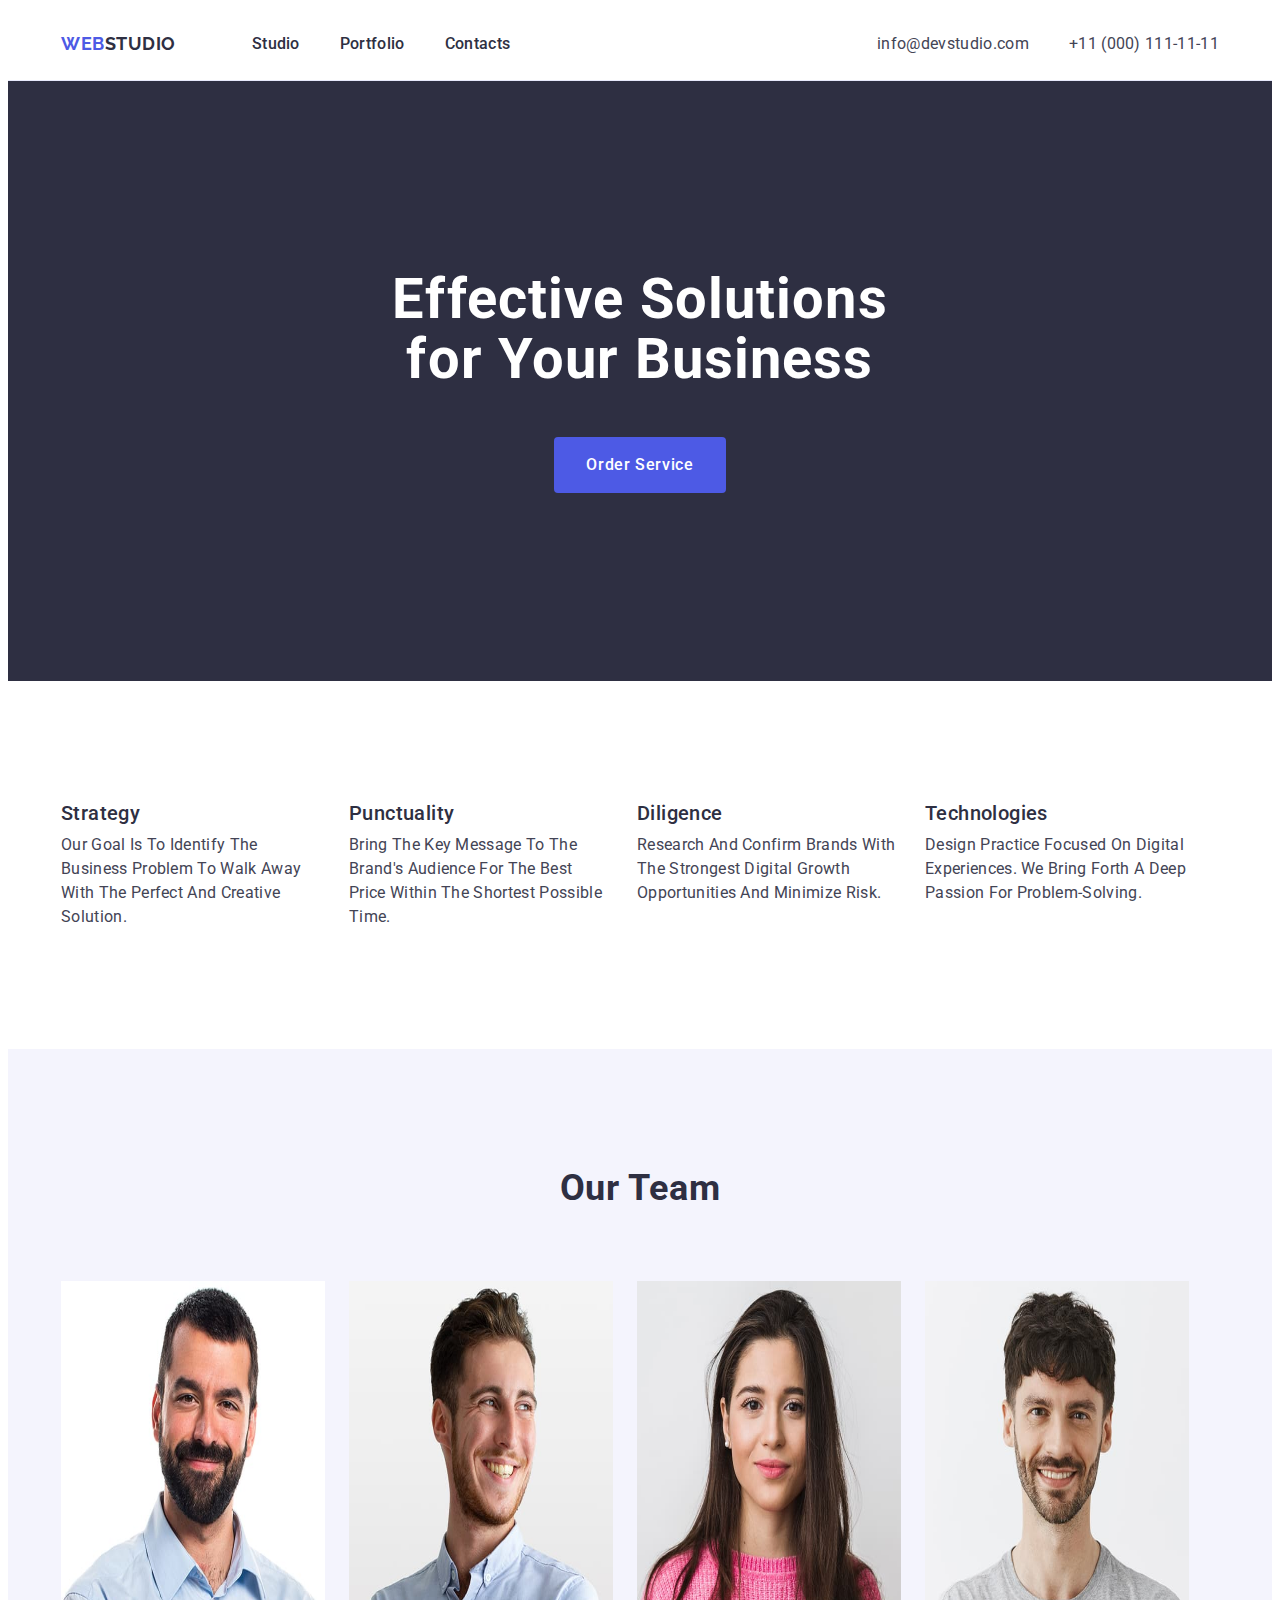
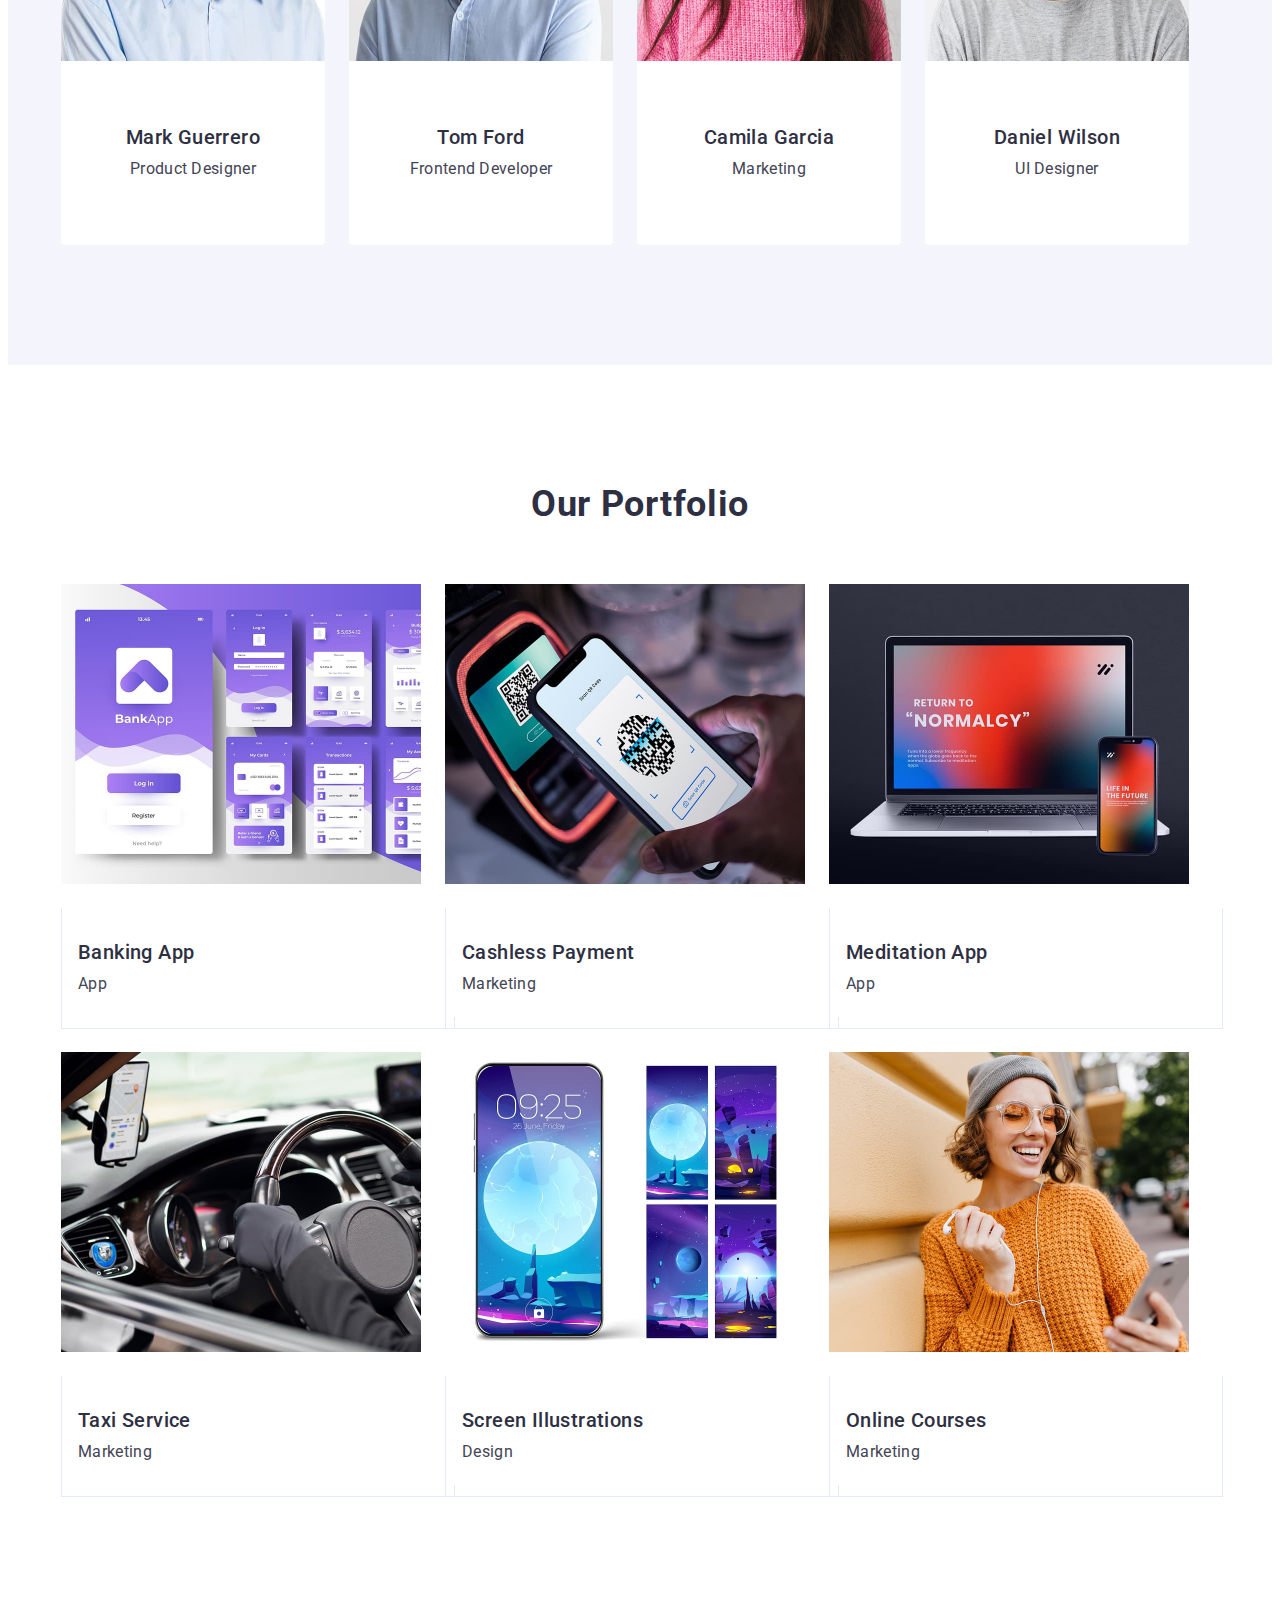
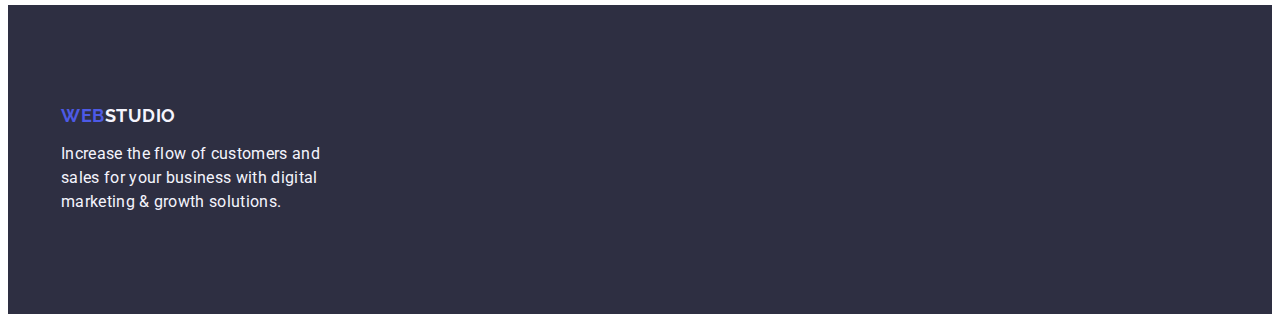
<file: index.html>
<!DOCTYPE html>
<html lang="en">

<head>
  <meta charset="UTF-8">
  <meta http-equiv="X-UA-Compatible" content="IE=edge">
  <meta name="viewport" content="width=device-width, initial-scale=1.0">
  <title>Web Studio</title> 
 
  <link rel="stylesheet" href="https://cdnjs.cloudflare.com/ajax/libs/modern-normalize/2.0.0/modern-normalize.min.css" integrity="sha512-4xo8blKMVCiXpTaLzQSLSw3KFOVPWhm/TRtuPVc4WG6kUgjH6J03IBuG7JZPkcWMxJ5huwaBpOpnwYElP/m6wg==" 
  crossorigin="anonymous" 
  referrerpolicy="no-referrer" />

<link rel="preconnect" href="https://fonts.googleapis.com">
<link rel="preconnect" href="https://fonts.gstatic.com" crossorigin>
<link href="https://fonts.googleapis.com/css2?family=Raleway:wght@700&family=Roboto:wght@400;500;700&display=swap" 
rel="stylesheet">

 
<link rel="stylesheet" href="./css/styles.css">
</head>

<body>
  <header class="page-header">
     <div class="container header-container">
    <nav class="header-nav"> 
          <a class="logo header-logo" href="./index.html">Web<span class="logo-part">Studio</span></a>
        <ul class="nav-list">
            <li class="nav-item"><a class="nav-link" href="./index.html">Studio</a></li>
            <li class="nav-item"><a class="nav-link" href="">Portfolio</a></li>
            <li class="nav-item"><a class="nav-link" href="">Contacts</a></li>
        </ul>
    </nav>
    <address class="contacts">
        <ul class="contacts-list">
            <li class="contacts-item"><a class="contacts-link" href="mailto:info@devstudio.com">info@devstudio.com</a></li>
            <li class="contacts-item"><a class="contacts-link" href="tel:+110001111111">+11 (000) 111-11-11</a></li>
        </ul>
    </address>
     </div>
  </header>
<main> 
    <section class="hero-section">
     <div class="container hero-container">
        <h1 class="heading-hero-section">Effective Solutions for Your Business</h1>
        <button type="button" class="button">Order Service</button>
     </div> 
    </section>

    <section class="features">
     <div class="container">
        <h2 class="heading-two visually-hidden">Features</h2>
        <ul class="features-list">
            <li class="features-item">
                <h3 class="heading-three features-title">Strategy</h3>
                <p class="features-text"> 
                    Our goal is to identify the business 
                    problem to walk away with the perfect and creative solution. 
                </p>
            </li>
            <li class="features-item">
                <h3 class="heading-three features-title">Punctuality</h3>
                <p class="features-text">
                    Bring the key message to the brand's audience for 
                    the best price within the shortest possible time.
                </p>
            </li>
            <li class="features-item"> 
                <h3 class="heading-three features-title">Diligence</h3>
                <p class="features-text">
                    Research and confirm brands with the strongest 
                    digital growth opportunities and minimize risk.
                </p>
            </li>
            <li class="features-item"> 
                <h3 class="heading-three features-title">Technologies</h3>
                <p class="features-text">
                    Design practice focused on digital experiences. 
                    We bring forth a deep passion for problem-solving.
                </p>
            </li>
            
        </ul>
     </div>
    </section>
    <section class="our-team">
     <div class="container">
        <h2 class="heading-two our-team-title">Our Team</h2>
        <ul class="our-team-list">
            <li class="our-team-member">
                <img src="./images/mark_g_image.jpg" alt="Mark's photo" 
                width="264"
                height="380">
                <div class="team-card-container">
                 <h3 class="heading-three member-name-title">Mark Guerrero</h3>
                 <p class="our-team-text">
                    Product Designer
                 </p>
                </div>
            </li>
            <li class="our-team-member">
                <img src="./images/tom_ford_img.jpg" alt="Tom's photo"
                width="264"
                height="380">
                <div class="team-card-container">
                 <h3 class="heading-three member-name-title">Tom Ford</h3>
                 <p class="our-team-text">
                    Frontend Developer
                 </p>
                </div>
            </li>
            <li class="our-team-member">
                <img src="./images/camilla_g_img.jpg" alt="Camila's photo"
                width="264"
                height="380">
                <div class="team-card-container">
                 <h3 class="heading-three member-name-title">Camila Garcia</h3>
                 <p class="our-team-text">
                    Marketing
                 </p>
                </div>
            </li>
            <li class="our-team-member">
                <img src="./images/daniel_w_img.jpg" alt="Daniel's photo"
                width="264"
                height="380">
                <div class="team-card-container">
                 <h3 class="heading-three member-name-title">Daniel Wilson</h3>
                 <p class="our-team-text">
                 UI Designer
                 </p>
                </div>
            </li>
        </ul>
      </div>
    </section>
 
    <section class="our-portfolio">
      <div class="container">
        <h2 class="heading-two our-portfolio-title">Our Portfolio</h2>
        <ul class="our-portfolio-list">
            <li class="our-portfolio-item">
                <img src="./images/banking-app-img-01.jpg" alt="Banking app photo"
                width="360"
                height="420">
                <div class="portfolio-card-container">
                <h3 class="heading-three portfolio-card-title">Banking App</h3>
                <p class="our-portfolio-text ">
                App
                </p>
                </div>
            </li>
            <li class="our-portfolio-item">
                <img src="./images/cashless-payment-img-02.jpg" alt="Cashless payment photo"
                width="360"
                height="420">
                <div class="portfolio-card-container">
                <h3 class="heading-three portfolio-card-title">Cashless Payment</h3>
                <p class="our-portfolio-text">
                Marketing
                </p>
                </div>
            </li>
            <li class="our-portfolio-item">
                <img src="./images/meditation-app-img-03.jpg" alt="Meditation app photo"
                width="360"
                height="420">
                <div class="portfolio-card-container">
                <h3 class="heading-three portfolio-card-title">Meditation App</h3>
                <p class="our-portfolio-text">
                App
                </p>
                </div>
            </li>
            <li class="our-portfolio-item">
                <img src="./images/taxi-service-img-04.jpg" alt="Taxi service photo"
                width="360"
                height="420">
                <div class="portfolio-card-container">
                <h3 class="heading-three portfolio-card-title">Taxi Service</h3>
                <p class="our-portfolio-text">
                Marketing
                </p>
                </div>
            </li>
            <li class="our-portfolio-item">
                <img src="./images/screen-illustrations-img-05.jpg" alt="Screen Illustrations"
                width="360"
                height="420">
                <div class="portfolio-card-container">
                <h3 class="heading-three portfolio-card-title">Screen Illustrations</h3>
                <p class="our-portfolio-text">
                Design
                </p>
                </div>
            </li>
            <li class="our-portfolio-item">
                <img src="./images/online-courses-img-06.jpg" alt="A woman happily watches her phone"
                width="360"
                height="420">
                <div class="portfolio-card-container">
                <h3 class="heading-three portfolio-card-title">Online Courses</h3>
                <p class="our-portfolio-text">
                Marketing
                </p>
                </div>
            </li>
        </ul>
      </div>
    </section>
</main>  

<footer class="page-footer">
     <div class="container">
    <a class="logo footer-logo" href="./index.html">Web<span class="logo-part">Studio</span></a>
     <p class="footer-text">Increase the flow of customers and sales for your business
        with digital marketing & growth solutions.
     </p>
     </div>
</footer>

</body>
</file>
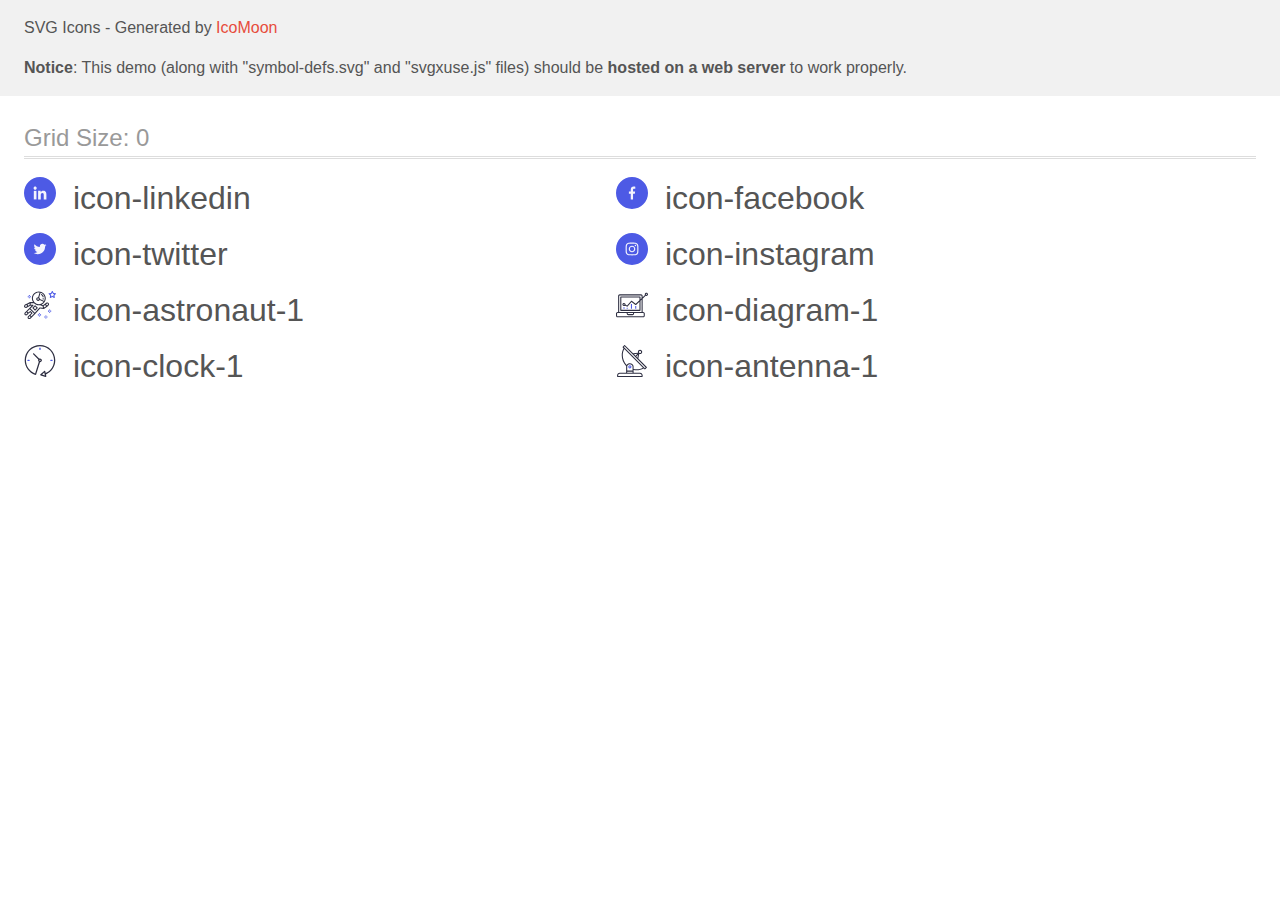
<file: images/icons.svg/demo-external-svg.html>
<!doctype html>
<html>
<head>
    <title>IcoMoon - SVG Icons</title>
    <meta charset="utf-8">
    <meta name="viewport" content="width=device-width, initial-scale=1">
    <link rel="stylesheet" href="demo-files/demo.css">
    <link rel="stylesheet" href="style.css">
</head>
<body>
<header class="bgc1 clearfix">
<div class="mhl">
    <p>SVG Icons - Generated by <a href="https://icomoon.io/app">IcoMoon</a></p><p><strong>Notice</strong>: This demo (along with "symbol-defs.svg" and "svgxuse.js" files) should be <b>hosted on a web server</b> to work properly.</p>
</div>
</header>
    <div class="clearfix mhl ptl">
        <h1 class="mvm mtn fgc1">Grid Size: 0</h1>
        <div class="glyph fs1">
            <div class="clearfix pbs">
                <svg class="icon icon-linkedin"><use xlink:href="symbol-defs.svg#icon-linkedin"></use></svg><span class="name"> icon-linkedin</span>
            </div>
        </div>
        <div class="glyph fs1">
            <div class="clearfix pbs">
                <svg class="icon icon-facebook"><use xlink:href="symbol-defs.svg#icon-facebook"></use></svg><span class="name"> icon-facebook</span>
            </div>
        </div>
        <div class="glyph fs1">
            <div class="clearfix pbs">
                <svg class="icon icon-twitter"><use xlink:href="symbol-defs.svg#icon-twitter"></use></svg><span class="name"> icon-twitter</span>
            </div>
        </div>
        <div class="glyph fs1">
            <div class="clearfix pbs">
                <svg class="icon icon-instagram"><use xlink:href="symbol-defs.svg#icon-instagram"></use></svg><span class="name"> icon-instagram</span>
            </div>
        </div>
        <div class="glyph fs1">
            <div class="clearfix pbs">
                <svg class="icon icon-astronaut-1"><use xlink:href="symbol-defs.svg#icon-astronaut-1"></use></svg><span class="name"> icon-astronaut-1</span>
            </div>
        </div>
        <div class="glyph fs1">
            <div class="clearfix pbs">
                <svg class="icon icon-diagram-1"><use xlink:href="symbol-defs.svg#icon-diagram-1"></use></svg><span class="name"> icon-diagram-1</span>
            </div>
        </div>
        <div class="glyph fs1">
            <div class="clearfix pbs">
                <svg class="icon icon-clock-1"><use xlink:href="symbol-defs.svg#icon-clock-1"></use></svg><span class="name"> icon-clock-1</span>
            </div>
        </div>
        <div class="glyph fs1">
            <div class="clearfix pbs">
                <svg class="icon icon-antenna-1"><use xlink:href="symbol-defs.svg#icon-antenna-1"></use></svg><span class="name"> icon-antenna-1</span>
            </div>
        </div>
  </div>
<script defer src="svgxuse.js"></script>
</body>
</html>
</file>
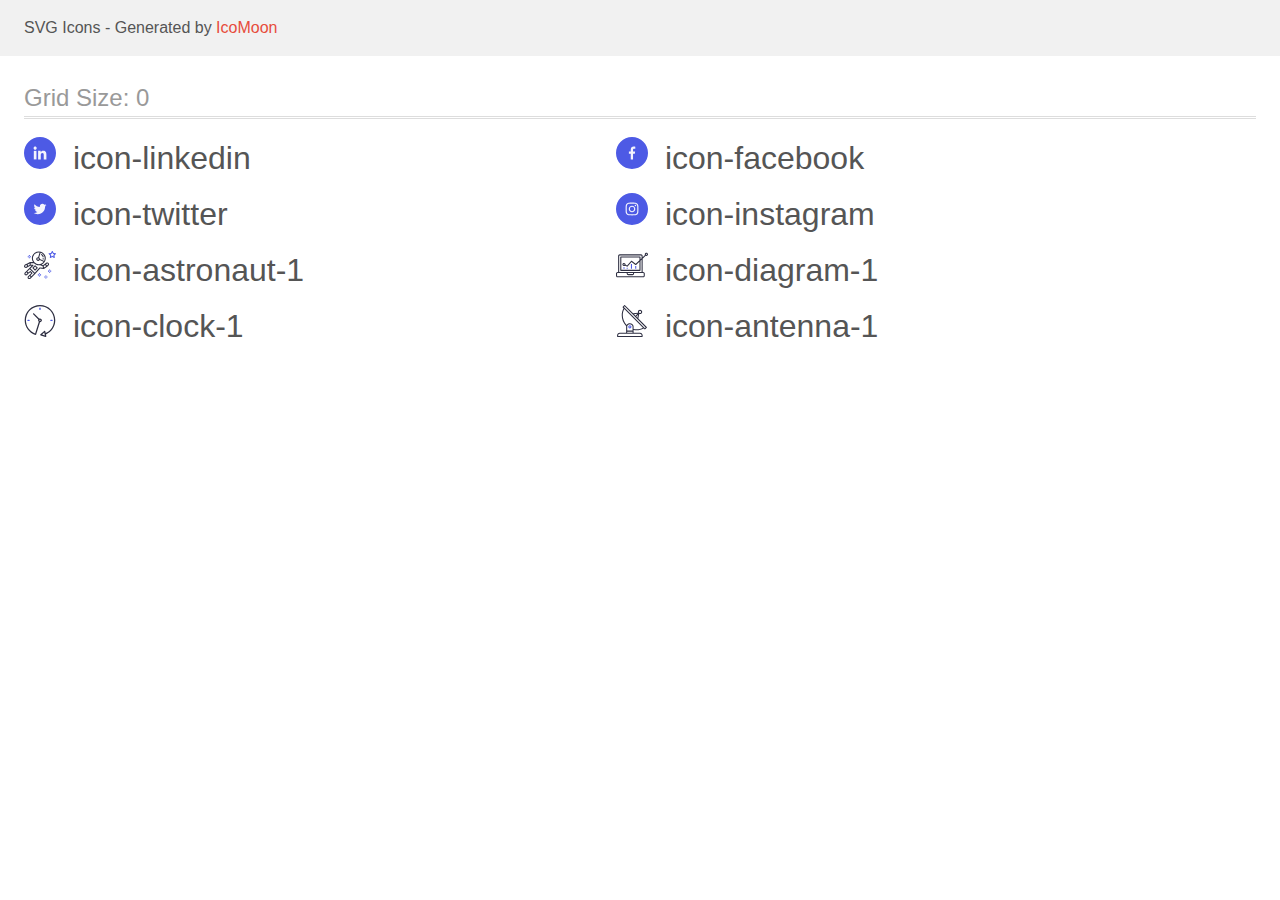
<file: images/icons.svg/demo.html>
<!doctype html>
<html>
<head>
    <title>IcoMoon - SVG Icons</title>
    <meta charset="utf-8">
    <meta name="viewport" content="width=device-width, initial-scale=1">
    <link rel="stylesheet" href="demo-files/demo.css">
    <link rel="stylesheet" href="style.css">
</head>
<body>
<svg aria-hidden="true" style="position: absolute; width: 0; height: 0; overflow: hidden;" version="1.1" xmlns="http://www.w3.org/2000/svg" xmlns:xlink="http://www.w3.org/1999/xlink">
<defs>
<symbol id="icon-linkedin" viewBox="0 0 32 32">
<path fill="#4d5ae5" style="fill: var(--color1, #4d5ae5)" d="M32 16c0 4.418-1.791 8.418-4.686 11.314s-6.895 4.686-11.314 4.686c-4.418 0-8.418-1.791-11.314-4.686s-4.686-6.895-4.686-11.314c0-4.418 1.791-8.418 4.686-11.314s6.895-4.686 11.314-4.686c4.418 0 8.418 1.791 11.314 4.686s4.686 6.895 4.686 11.314z"></path>
<path fill="#f4f4fd" style="fill: var(--color2, #f4f4fd)" d="M22.397 22.4v-0h0.003v-4.694c0-2.297-0.494-4.066-3.179-4.066-1.291 0-2.157 0.708-2.51 1.38h-0.037v-1.165h-2.546v8.546h2.651v-4.232c0-1.114 0.211-2.191 1.591-2.191 1.36 0 1.38 1.271 1.38 2.263v4.16h2.648z"></path>
<path fill="#f4f4fd" style="fill: var(--color2, #f4f4fd)" d="M9.811 13.854h2.654v8.546h-2.654v-8.546z"></path>
<path fill="#f4f4fd" style="fill: var(--color2, #f4f4fd)" d="M11.137 9.6c-0.849 0-1.537 0.689-1.537 1.537s0.688 1.552 1.537 1.552 1.537-0.703 1.537-1.552c-0-0.848-0.689-1.537-1.537-1.537v0z"></path>
</symbol>
<symbol id="icon-facebook" viewBox="0 0 32 32">
<path fill="#4d5ae5" style="fill: var(--color1, #4d5ae5)" d="M32 16c0 4.418-1.791 8.418-4.686 11.314s-6.895 4.686-11.314 4.686c-4.418 0-8.418-1.791-11.314-4.686s-4.686-6.895-4.686-11.314c0-4.418 1.791-8.418 4.686-11.314s6.895-4.686 11.314-4.686c4.418 0 8.418 1.791 11.314 4.686s4.686 6.895 4.686 11.314z"></path>
<path fill="#f4f4fd" style="fill: var(--color2, #f4f4fd)" d="M18.132 11.725h1.169v-2.035c-0.202-0.028-0.895-0.090-1.702-0.090-1.685 0-2.839 1.060-2.839 3.007v1.793h-1.859v2.275h1.859v5.725h2.279v-5.724h1.784l0.283-2.275h-2.068v-1.568c0-0.658 0.178-1.108 1.094-1.108z"></path>
</symbol>
<symbol id="icon-twitter" viewBox="0 0 32 32">
<path fill="#4d5ae5" style="fill: var(--color1, #4d5ae5)" d="M32 16c0 4.418-1.791 8.418-4.686 11.314s-6.895 4.686-11.314 4.686c-4.418 0-8.418-1.791-11.314-4.686s-4.686-6.895-4.686-11.314c0-4.418 1.791-8.418 4.686-11.314s6.895-4.686 11.314-4.686c4.418 0 8.418 1.791 11.314 4.686s4.686 6.895 4.686 11.314z"></path>
<path fill="#f4f4fd" style="fill: var(--color2, #f4f4fd)" d="M22.4 12.031c-0.476 0.209-0.983 0.347-1.512 0.414 0.544-0.325 0.959-0.835 1.154-1.45-0.507 0.302-1.067 0.516-1.664 0.635-0.482-0.513-1.168-0.83-1.917-0.83-1.453 0-2.622 1.179-2.622 2.625 0 0.208 0.018 0.408 0.061 0.598-2.182-0.106-4.112-1.152-5.409-2.745-0.226 0.393-0.359 0.842-0.359 1.326 0 0.909 0.468 1.714 1.166 2.181-0.422-0.008-0.835-0.13-1.186-0.323 0 0.008 0 0.018 0 0.029 0 1.275 0.91 2.334 2.102 2.578-0.214 0.058-0.446 0.086-0.688 0.086-0.168 0-0.338-0.010-0.497-0.045 0.34 1.039 1.305 1.803 2.452 1.828-0.893 0.698-2.026 1.119-3.254 1.119-0.215 0-0.422-0.010-0.628-0.036 1.162 0.75 2.54 1.178 4.026 1.178 4.829 0 7.469-4 7.469-7.467 0-0.116-0.004-0.228-0.010-0.339 0.521-0.37 0.958-0.831 1.315-1.362z"></path>
</symbol>
<symbol id="icon-instagram" viewBox="0 0 32 32">
<path fill="#4d5ae5" style="fill: var(--color1, #4d5ae5)" d="M32 16c0 4.418-1.791 8.418-4.686 11.314s-6.895 4.686-11.314 4.686c-4.418 0-8.418-1.791-11.314-4.686s-4.686-6.895-4.686-11.314c0-4.418 1.791-8.418 4.686-11.314s6.895-4.686 11.314-4.686c4.418 0 8.418 1.791 11.314 4.686s4.686 6.895 4.686 11.314z"></path>
<path fill="#f4f4fd" style="fill: var(--color2, #f4f4fd)" d="M22.387 13.363c-0.030-0.68-0.14-1.148-0.298-1.553-0.163-0.43-0.413-0.815-0.74-1.135-0.32-0.325-0.708-0.578-1.133-0.738-0.408-0.158-0.873-0.268-1.553-0.298-0.685-0.033-0.903-0.040-2.641-0.040s-1.955 0.008-2.638 0.038c-0.68 0.030-1.148 0.14-1.553 0.298-0.43 0.162-0.815 0.413-1.135 0.74-0.325 0.32-0.578 0.708-0.738 1.133-0.158 0.408-0.268 0.873-0.298 1.553-0.032 0.685-0.040 0.903-0.040 2.641s0.008 1.955 0.038 2.638c0.030 0.68 0.14 1.148 0.298 1.553 0.162 0.43 0.415 0.815 0.74 1.135 0.32 0.325 0.708 0.578 1.133 0.738 0.408 0.158 0.873 0.268 1.553 0.298 0.683 0.030 0.9 0.038 2.638 0.038s1.955-0.007 2.638-0.038c0.68-0.030 1.148-0.14 1.553-0.298 0.86-0.333 1.54-1.013 1.873-1.873 0.157-0.408 0.268-0.873 0.298-1.553 0.030-0.683 0.038-0.9 0.038-2.638s-0.003-1.955-0.033-2.638zM21.235 18.589c-0.028 0.625-0.133 0.963-0.22 1.188-0.215 0.558-0.658 1-1.215 1.215-0.225 0.088-0.565 0.193-1.188 0.22-0.675 0.030-0.878 0.038-2.585 0.038s-1.913-0.007-2.586-0.038c-0.625-0.027-0.963-0.132-1.188-0.22-0.278-0.103-0.53-0.265-0.735-0.478-0.213-0.208-0.375-0.458-0.478-0.735-0.088-0.225-0.193-0.565-0.22-1.188-0.030-0.675-0.038-0.878-0.038-2.586s0.007-1.913 0.038-2.585c0.027-0.625 0.132-0.963 0.22-1.188 0.103-0.278 0.265-0.53 0.48-0.735 0.207-0.213 0.458-0.375 0.735-0.478 0.225-0.088 0.565-0.193 1.188-0.22 0.675-0.030 0.878-0.038 2.586-0.038 1.71 0 1.913 0.008 2.586 0.038 0.625 0.028 0.963 0.133 1.188 0.22 0.277 0.102 0.53 0.265 0.735 0.478 0.212 0.208 0.375 0.458 0.478 0.735 0.088 0.225 0.192 0.565 0.22 1.188 0.030 0.675 0.038 0.878 0.038 2.585s-0.008 1.908-0.038 2.583z"></path>
<path fill="#f4f4fd" style="fill: var(--color2, #f4f4fd)" d="M16.024 12.713c-1.815 0-3.288 1.473-3.288 3.288s1.473 3.288 3.288 3.288c1.815 0 3.288-1.473 3.288-3.288s-1.473-3.288-3.288-3.288zM16.024 18.134c-1.178 0-2.133-0.955-2.133-2.133s0.955-2.133 2.133-2.133c1.178 0 2.133 0.955 2.133 2.133s-0.955 2.133-2.133 2.133z"></path>
<path fill="#f4f4fd" style="fill: var(--color2, #f4f4fd)" d="M20.21 12.583c0 0.424-0.344 0.768-0.768 0.768s-0.768-0.344-0.768-0.768c0-0.424 0.344-0.768 0.768-0.768s0.768 0.344 0.768 0.768z"></path>
</symbol>
<symbol id="icon-astronaut-1" viewBox="0 0 32 32">
<path fill="#4d5ae5" style="fill: var(--color1, #4d5ae5)" d="M31.974 4.524c-0.063-0.193-0.229-0.333-0.43-0.363l-1.91-0.278-0.855-1.731c-0.179-0.365-0.777-0.365-0.956 0l-0.855 1.731-1.91 0.278c-0.201 0.029-0.367 0.17-0.431 0.363-0.062 0.193-0.011 0.405 0.135 0.547l1.383 1.348-0.326 1.903c-0.034 0.2 0.048 0.402 0.212 0.522 0.166 0.121 0.382 0.135 0.562 0.040l1.709-0.899 1.709 0.899c0.078 0.041 0.164 0.061 0.249 0.061 0.11 0 0.221-0.034 0.314-0.102 0.164-0.119 0.246-0.322 0.212-0.522l-0.326-1.903 1.383-1.348c0.145-0.142 0.197-0.354 0.135-0.547zM29.511 5.851c-0.125 0.122-0.183 0.299-0.153 0.472l0.191 1.114-1-0.526c-0.078-0.041-0.163-0.061-0.249-0.061s-0.17 0.020-0.249 0.061l-1.001 0.526 0.191-1.114c0.030-0.173-0.028-0.349-0.153-0.472l-0.81-0.789 1.119-0.163c0.174-0.025 0.324-0.134 0.402-0.292l0.5-1.013 0.5 1.013c0.078 0.157 0.228 0.267 0.402 0.292l1.119 0.163-0.809 0.789z"></path>
<path fill="#4d5ae5" style="fill: var(--color1, #4d5ae5)" d="M26.133 20.522h-1.067v1.067h1.067v-1.067z"></path>
<path fill="#4d5ae5" style="fill: var(--color1, #4d5ae5)" d="M26.133 22.656h-1.067v1.067h1.067v-1.067z"></path>
<path fill="#4d5ae5" style="fill: var(--color1, #4d5ae5)" d="M27.2 21.589h-1.067v1.067h1.067v-1.067z"></path>
<path fill="#4d5ae5" style="fill: var(--color1, #4d5ae5)" d="M25.067 21.589h-1.067v1.067h1.067v-1.067z"></path>
<path fill="#4d5ae5" style="fill: var(--color1, #4d5ae5)" d="M22.4 26.389h-1.067v1.067h1.067v-1.067z"></path>
<path fill="#4d5ae5" style="fill: var(--color1, #4d5ae5)" d="M22.4 28.522h-1.067v1.067h1.067v-1.067z"></path>
<path fill="#4d5ae5" style="fill: var(--color1, #4d5ae5)" d="M23.467 27.456h-1.067v1.067h1.067v-1.067z"></path>
<path fill="#4d5ae5" style="fill: var(--color1, #4d5ae5)" d="M21.333 27.456h-1.067v1.067h1.067v-1.067z"></path>
<path fill="#4d5ae5" style="fill: var(--color1, #4d5ae5)" d="M16 24.256h-1.067v1.067h1.067v-1.067z"></path>
<path fill="#4d5ae5" style="fill: var(--color1, #4d5ae5)" d="M16 26.389h-1.067v1.067h1.067v-1.067z"></path>
<path fill="#4d5ae5" style="fill: var(--color1, #4d5ae5)" d="M17.067 25.322h-1.067v1.067h1.067v-1.067z"></path>
<path fill="#4d5ae5" style="fill: var(--color1, #4d5ae5)" d="M14.933 25.322h-1.067v1.067h1.067v-1.067z"></path>
<path fill="#4d5ae5" style="fill: var(--color1, #4d5ae5)" d="M5.867 6.122h-1.067v1.067h1.067v-1.067z"></path>
<path fill="#4d5ae5" style="fill: var(--color1, #4d5ae5)" d="M5.867 8.255h-1.067v1.067h1.067v-1.067z"></path>
<path fill="#4d5ae5" style="fill: var(--color1, #4d5ae5)" d="M6.933 7.189h-1.067v1.067h1.067v-1.067z"></path>
<path fill="#4d5ae5" style="fill: var(--color1, #4d5ae5)" d="M4.8 7.189h-1.067v1.067h1.067v-1.067z"></path>
<path fill="#2e2f42" style="fill: var(--color3, #2e2f42)" d="M24.715 14.159c-0.287-0.388-0.709-0.637-1.188-0.705-0.481-0.068-0.956 0.058-1.34 0.352l-1.252 0.96-1.898 1.417-1.358-0.541c2.421-1.086 4.114-3.508 4.114-6.32 0-3.823-3.123-6.933-6.961-6.933s-6.961 3.11-6.961 6.933c0 1.386 0.414 2.674 1.12 3.758l-2.764-0.024c-0.002 0-0.003 0-0.005 0-0.009 0-0.015 0.004-0.023 0.005-0.053 0.002-0.105 0.013-0.155 0.031-0.013 0.005-0.026 0.008-0.038 0.013-0.006 0.003-0.013 0.003-0.019 0.006l-3.233 1.596c-0.001 0-0.001 0-0.001 0.001l-1.893 0.911c-0.021 0.009-0.042 0.021-0.063 0.035-0.755 0.502-1.012 1.489-0.598 2.295 0.22 0.429 0.595 0.745 1.056 0.889 0.178 0.055 0.359 0.083 0.539 0.083 0.29 0 0.577-0.071 0.839-0.211l1.388-0.738 2.264-1.169 1.357-0.008-5.442 5.416c-0.001 0.001-0.001 0.001-0.002 0.001l-1.339 1.333c-0.316 0.315-0.49 0.732-0.49 1.178s0.174 0.863 0.49 1.179c0.325 0.323 0.752 0.485 1.179 0.485s0.854-0.162 1.18-0.485l1.314-1.309 1.741-1.3 0.901 0.897-1.762 1.754c-0 0.001-0.001 0.001-0.002 0.001l-1.339 1.333c-0.316 0.315-0.49 0.732-0.49 1.178s0.174 0.863 0.49 1.179c0.325 0.323 0.753 0.485 1.18 0.485s0.855-0.162 1.18-0.485l3.482-3.467c0.001-0.001 0.001-0.001 0.001-0.002l1.010-1-0.004-0.004c0.006-0.006 0.015-0.009 0.022-0.015l5.166-5.658 3.471 0.494c0.025 0.004 0.050 0.005 0.075 0.005 0.065 0 0.127-0.015 0.187-0.038 0.018-0.006 0.033-0.015 0.050-0.023 0.019-0.010 0.039-0.015 0.058-0.027l3.213-2.133c0.012-0.008 0.018-0.021 0.029-0.029 0.013-0.010 0.029-0.014 0.041-0.026l1.271-1.191c0.662-0.62 0.753-1.635 0.212-2.362zM2.13 17.77c-0.173 0.093-0.37 0.111-0.558 0.052-0.187-0.058-0.338-0.186-0.427-0.358-0.161-0.314-0.068-0.695 0.214-0.902l1.314-0.632 0.449 1.313-0.992 0.527zM5.628 15.942l-1.548 0.8-0.439-1.283 2.027-1.001-0.040 1.484zM20.727 9.322c0 0.918-0.219 1.785-0.599 2.559l-4.181-1.899c-0.044-0.573-0.341-1.075-0.788-1.388l1.464-4.86c2.378 0.756 4.105 2.974 4.105 5.588zM8.938 9.322c0-3.235 2.644-5.867 5.894-5.867 0.253 0 0.5 0.021 0.745 0.052l-1.432 4.754c-0.019-0.001-0.037-0.006-0.057-0.006-1.033 0-1.873 0.837-1.873 1.867s0.84 1.867 1.873 1.867c0.694 0 1.294-0.383 1.618-0.945l3.862 1.755c-1.075 1.446-2.795 2.39-4.737 2.39-3.25 0-5.894-2.632-5.894-5.867zM14.894 10.122c0 0.441-0.362 0.8-0.806 0.8s-0.806-0.359-0.806-0.8c0-0.441 0.362-0.8 0.806-0.8s0.806 0.359 0.806 0.8zM2.465 25.146c-0.236 0.234-0.619 0.234-0.854 0.001-0.114-0.114-0.176-0.263-0.176-0.423s0.062-0.309 0.176-0.421l0.962-0.958 0.851 0.848-0.959 0.955zM5.679 28.88c-0.236 0.234-0.619 0.235-0.855 0.001-0.114-0.114-0.176-0.263-0.176-0.423s0.062-0.309 0.176-0.421l0.963-0.959 0.852 0.848-0.96 0.955zM9.16 25.411c-0.001 0-0.001 0-0.002 0.001l-1.765 1.76-0.852-0.848 1.763-1.755c0 0 0 0 0-0s0.001-0.001 0.002-0.001c0.040-0.040 0.065-0.088 0.090-0.135 0.007-0.014 0.020-0.026 0.026-0.040 0.017-0.041 0.019-0.085 0.026-0.129 0.003-0.025 0.014-0.047 0.014-0.073 0-0.036-0.013-0.070-0.020-0.106-0.006-0.032-0.006-0.065-0.019-0.095-0.020-0.050-0.055-0.094-0.091-0.138-0.010-0.012-0.014-0.027-0.025-0.038 0 0 0 0-0.001 0s-0.001-0.002-0.001-0.002l-1.607-1.6c-0.017-0.017-0.039-0.024-0.058-0.038-0.028-0.022-0.055-0.042-0.087-0.058-0.030-0.015-0.061-0.024-0.093-0.033-0.034-0.010-0.067-0.017-0.103-0.020-0.033-0.002-0.063 0.001-0.095 0.005-0.036 0.004-0.069 0.009-0.104 0.020-0.034 0.011-0.063 0.027-0.094 0.045-0.020 0.011-0.042 0.015-0.061 0.029l-1.773 1.324-0.901-0.897 2.399-2.386 4.361 4.289-0.928 0.919zM15.979 18.394c-0.015-0.002-0.030 0.004-0.045 0.003-0.039-0.002-0.076 0.001-0.115 0.007-0.030 0.005-0.059 0.011-0.088 0.021-0.034 0.012-0.065 0.028-0.097 0.047-0.030 0.018-0.057 0.037-0.083 0.061-0.013 0.011-0.028 0.017-0.040 0.029l-4.698 5.146-4.328-4.257 2.833-2.818c0.209-0.208 0.21-0.546 0.002-0.755-0.105-0.105-0.243-0.157-0.381-0.156v-0.001l-2.219 0.013 0.028-1.607 3.104 0.027c1.265 1.294 3.029 2.101 4.981 2.101 0.437 0 0.864-0.045 1.279-0.123 0.040 0.032 0.079 0.065 0.13 0.085l2.41 0.96 0.152 0.758 0.178 0.885-3.003-0.427zM20.020 18.572l-0.313-1.558 1.446-1.080 0.947 1.257-2.080 1.381zM23.774 15.741l-0.838 0.785-0.931-1.236 0.831-0.637c0.155-0.119 0.351-0.168 0.543-0.143 0.193 0.027 0.364 0.128 0.48 0.284 0.217 0.292 0.18 0.699-0.085 0.947z"></path>
<path fill="#2e2f42" style="fill: var(--color3, #2e2f42)" d="M13.602 18.544l-2.143-2.133c-0.207-0.207-0.545-0.207-0.753 0l-2.142 2.133c-0.1 0.101-0.157 0.236-0.157 0.378s0.056 0.278 0.157 0.378l2.142 2.133c0.104 0.103 0.241 0.155 0.377 0.155s0.273-0.052 0.376-0.155l2.143-2.133c0.1-0.1 0.157-0.236 0.157-0.378s-0.057-0.278-0.157-0.378zM11.083 20.303l-1.387-1.381 1.387-1.381 1.387 1.381-1.387 1.381z"></path>
<path fill="#2e2f42" style="fill: var(--color3, #2e2f42)" d="M17.164 5.071l-0.258 1.036c0.071 0.018 1.738 0.452 1.738 2.149h1.067c-0-2.017-1.666-2.965-2.547-3.185z"></path>
<path fill="#2e2f42" style="fill: var(--color3, #2e2f42)" d="M19.711 9.322h-1.067v1.067h1.067v-1.067z"></path>
</symbol>
<symbol id="icon-diagram-1" viewBox="0 0 32 32">
<path fill="#4d5ae5" style="fill: var(--color1, #4d5ae5)" d="M14.925 14.965h1.066v4.798h-1.066v-4.797z"></path>
<path fill="#4d5ae5" style="fill: var(--color1, #4d5ae5)" d="M19.19 17.097h1.066v2.665h-1.066v-2.665z"></path>
<path fill="#4d5ae5" style="fill: var(--color1, #4d5ae5)" d="M10.661 18.696h1.066v1.066h-1.066v-1.066z"></path>
<path fill="#4d5ae5" style="fill: var(--color1, #4d5ae5)" d="M7.463 18.163h1.066v1.599h-1.066v-1.599z"></path>
<path fill="#2e2f42" style="fill: var(--color3, #2e2f42)" d="M1.599 28.291h25.587c0.883 0 1.599-0.716 1.599-1.599v-2.132c0-0.883-0.716-1.599-1.599-1.599h-0.533v-13.293l3.028-2.868c0.703 0.346 1.553 0.136 2.013-0.499s0.396-1.508-0.152-2.068-1.42-0.644-2.065-0.198c-0.644 0.446-0.873 1.292-0.542 2.002l-2.281 2.163v-1.23c0-0.883-0.716-1.599-1.599-1.599h-21.322c-0.883 0-1.599 0.716-1.599 1.599v15.992h-0.533c-0.883 0-1.599 0.716-1.599 1.599v2.132c0 0.883 0.716 1.599 1.599 1.599zM30.384 4.837c0.294 0 0.533 0.239 0.533 0.533s-0.239 0.533-0.533 0.533c-0.294 0-0.533-0.239-0.533-0.533s0.239-0.533 0.533-0.533zM3.198 6.969c0-0.294 0.239-0.533 0.533-0.533h21.322c0.294 0 0.533 0.239 0.533 0.533v2.239l-1.066 1.013v-2.186c0-0.294-0.239-0.533-0.533-0.533h-19.19c-0.294 0-0.533 0.239-0.533 0.533v13.326c0 0.294 0.239 0.533 0.533 0.533h19.19c0.294 0 0.533-0.239 0.533-0.533v-9.674l1.066-1.010v12.284h-22.388v-15.992zM7.996 13.899c-0.721-0.002-1.354 0.478-1.546 1.174s0.105 1.433 0.725 1.801c0.62 0.368 1.41 0.276 1.928-0.226l1.853 0.93c0.215 0.108 0.476 0.057 0.636-0.123l3.939-4.431 3.872 2.901c0.208 0.156 0.498 0.139 0.686-0.039l3.365-3.188v8.131h-18.124v-12.26h18.124v2.66l-3.771 3.572-3.904-2.927c-0.222-0.166-0.534-0.135-0.718 0.072l-3.993 4.493-1.493-0.746c0.011-0.064 0.018-0.129 0.020-0.193 0-0.883-0.716-1.599-1.599-1.599zM8.529 15.498c0 0.294-0.239 0.533-0.533 0.533s-0.533-0.239-0.533-0.533c0-0.294 0.239-0.533 0.533-0.533s0.533 0.239 0.533 0.533zM11.727 24.027h5.331v0.533c0 0.294-0.239 0.533-0.533 0.533h-4.264c-0.294 0-0.533-0.239-0.533-0.533v-0.533zM1.066 24.56c0-0.294 0.239-0.533 0.533-0.533h9.062v0.533c0 0.883 0.716 1.599 1.599 1.599h4.264c0.883 0 1.599-0.716 1.599-1.599v-0.533h9.062c0.294 0 0.533 0.239 0.533 0.533v2.132c0 0.294-0.239 0.533-0.533 0.533h-25.587c-0.294 0-0.533-0.239-0.533-0.533v-2.132z"></path>
</symbol>
<symbol id="icon-clock-1" viewBox="0 0 32 32">
<path fill="#2e2f42" style="fill: var(--color3, #2e2f42)" d="M31.297 15.301c-0.002-8.452-6.855-15.303-15.308-15.301s-15.303 6.855-15.301 15.308c0.001 6.658 4.307 12.551 10.649 14.576 0.061 0.019 0.124 0.029 0.187 0.029 0.121-0 0.239-0.032 0.342-0.094 0.135-0.080 0.236-0.207 0.283-0.356l3.865-12.25c1.057-0.005 1.909-0.866 1.903-1.923s-0.866-1.909-1.923-1.903c-0.284 0.001-0.565 0.067-0.82 0.191l-5.106-5.107c-0.253-0.245-0.657-0.238-0.902 0.016-0.239 0.247-0.239 0.639 0 0.886l5.103 5.109c-0.392 0.799-0.168 1.764 0.536 2.309l-3.683 11.673c-7.278-2.681-11.004-10.754-8.323-18.032s10.754-11.004 18.032-8.323c7.278 2.681 11.004 10.754 8.323 18.032-1.31 3.556-4.001 6.431-7.462 7.973l-0.398-1.874c-0.073-0.345-0.411-0.565-0.756-0.492-0.109 0.023-0.209 0.074-0.293 0.148l-3.837 3.426c-0.263 0.234-0.287 0.637-0.052 0.9 0.076 0.085 0.174 0.149 0.283 0.184l4.899 1.564c0.335 0.108 0.694-0.077 0.802-0.412 0.034-0.106 0.040-0.219 0.017-0.328l-0.391-1.839c5.664-2.388 9.342-7.942 9.329-14.089zM15.992 14.664c0.352 0 0.638 0.286 0.638 0.638s-0.286 0.638-0.638 0.638c-0.352 0-0.638-0.285-0.638-0.638s0.285-0.638 0.638-0.638zM18.093 29.528l2.184-1.948 0.603 2.84-2.787-0.892z"></path>
<path fill="#4d5ae5" style="fill: var(--color1, #4d5ae5)" d="M15.354 3.185v1.275c0 0.352 0.285 0.638 0.638 0.638s0.638-0.285 0.638-0.638v-1.275c0-0.352-0.286-0.638-0.638-0.638s-0.638 0.286-0.638 0.638z"></path>
<path fill="#4d5ae5" style="fill: var(--color1, #4d5ae5)" d="M3.876 14.664c-0.352 0-0.638 0.286-0.638 0.638s0.285 0.638 0.638 0.638h1.275c0.352 0 0.638-0.285 0.638-0.638s-0.285-0.638-0.638-0.638h-1.275z"></path>
<path fill="#4d5ae5" style="fill: var(--color1, #4d5ae5)" d="M28.108 15.939c0.352 0 0.638-0.285 0.638-0.638s-0.285-0.638-0.638-0.638h-1.275c-0.352 0-0.638 0.286-0.638 0.638s0.286 0.638 0.638 0.638h1.275z"></path>
</symbol>
<symbol id="icon-antenna-1" viewBox="0 0 32 32">
<path fill="#2e2f42" style="fill: var(--color3, #2e2f42)" d="M30.773 22.098l-8.443-8.505 0.937-4.615c0.242 0.094 0.499 0.144 0.758 0.146h0.006c1.192 0.014 2.17-0.941 2.184-2.133s-0.941-2.17-2.133-2.184c-1.192-0.014-2.17 0.941-2.184 2.133-0.003 0.255 0.039 0.509 0.125 0.749l-4.96 0.605-8.091-8.133c-0.099-0.101-0.235-0.159-0.377-0.16-0.14 0.001-0.274 0.056-0.373 0.155l-1.513 1.504c-0.208 0.208-0.208 0.546 0 0.754l0.814 0.826c-3.153 5.798-2.129 12.978 2.519 17.663 0.043 0.041 0.092 0.074 0.146 0.098-0.034 0.18-0.051 0.364-0.052 0.547v6.187h-6.4c-1.472 0.002-2.665 1.195-2.667 2.667v1.067c0 0.295 0.239 0.533 0.533 0.533h24.533c0.295 0 0.533-0.239 0.533-0.533v-1.067c-0.002-1.472-1.195-2.665-2.667-2.667h-6.4v-2.742c1.003 0.21 2.024 0.317 3.049 0.32 2.458-0.003 4.877-0.615 7.040-1.783l0.818 0.823c0.099 0.101 0.235 0.159 0.377 0.16 0.14-0.001 0.274-0.056 0.373-0.155l1.513-1.504c0.208-0.208 0.208-0.546 0-0.754zM23.28 6.233c0.418-0.415 1.093-0.414 1.509 0.004s0.414 1.093-0.004 1.508c-0.2 0.199-0.47 0.31-0.752 0.31h-0.003c-0.589-0.003-1.064-0.483-1.061-1.072 0.002-0.282 0.115-0.552 0.314-0.751h-0.002zM22.024 9.738l-0.598 2.946-1.175-1.182 1.774-1.763zM21.419 8.836l-1.92 1.909-1.485-1.493 3.405-0.415zM24.004 28.8c0.884 0 1.6 0.716 1.6 1.6v0.533h-23.467v-0.533c0-0.884 0.716-1.6 1.6-1.6h20.267zM16.537 26.667v1.067h-5.333v-1.067h5.333zM11.204 25.6v-4.053c0-1.294 1.196-2.347 2.667-2.347s2.667 1.053 2.667 2.347v4.053h-5.333zM17.604 23.904v-2.357c0-1.882-1.675-3.413-3.733-3.413-1.331-0.020-2.576 0.657-3.281 1.786-4.058-4.274-4.971-10.645-2.279-15.887l18.602 18.708c-2.872 1.461-6.165 1.873-9.309 1.163zM28.893 23.22l-21.057-21.181 0.755-0.752 7.935 7.98c0.004 0 0.006 0.007 0.010 0.010l13.115 13.191-0.757 0.752z"></path>
<path fill="#4d5ae5" style="fill: var(--color1, #4d5ae5)" d="M13.876 20.267h-0.005c-0.884-0.001-1.601 0.714-1.602 1.598s0.714 1.601 1.598 1.602h0.005c0.884 0.001 1.601-0.714 1.602-1.598s-0.714-1.601-1.598-1.602zM14.249 22.245c-0.1 0.1-0.236 0.156-0.378 0.155-0.295-0.002-0.532-0.242-0.531-0.536 0.001-0.141 0.057-0.276 0.157-0.375s0.233-0.154 0.373-0.155c0.295 0.002 0.532 0.242 0.531 0.536-0.001 0.141-0.057 0.276-0.157 0.375h0.005z"></path>
</symbol>
</defs>
</svg>

<header class="bgc1 clearfix">
<div class="mhl">
    <p>SVG Icons - Generated by <a href="https://icomoon.io/app">IcoMoon</a></p>
</div>
</header>
    <div class="clearfix mhl ptl">
        <h1 class="mvm mtn fgc1">Grid Size: 0</h1>
        <div class="glyph fs1">
            <div class="clearfix pbs">
                <svg class="icon icon-linkedin"><use xlink:href="#icon-linkedin"></use></svg><span class="name"> icon-linkedin</span>
            </div>
        </div>
        <div class="glyph fs1">
            <div class="clearfix pbs">
                <svg class="icon icon-facebook"><use xlink:href="#icon-facebook"></use></svg><span class="name"> icon-facebook</span>
            </div>
        </div>
        <div class="glyph fs1">
            <div class="clearfix pbs">
                <svg class="icon icon-twitter"><use xlink:href="#icon-twitter"></use></svg><span class="name"> icon-twitter</span>
            </div>
        </div>
        <div class="glyph fs1">
            <div class="clearfix pbs">
                <svg class="icon icon-instagram"><use xlink:href="#icon-instagram"></use></svg><span class="name"> icon-instagram</span>
            </div>
        </div>
        <div class="glyph fs1">
            <div class="clearfix pbs">
                <svg class="icon icon-astronaut-1"><use xlink:href="#icon-astronaut-1"></use></svg><span class="name"> icon-astronaut-1</span>
            </div>
        </div>
        <div class="glyph fs1">
            <div class="clearfix pbs">
                <svg class="icon icon-diagram-1"><use xlink:href="#icon-diagram-1"></use></svg><span class="name"> icon-diagram-1</span>
            </div>
        </div>
        <div class="glyph fs1">
            <div class="clearfix pbs">
                <svg class="icon icon-clock-1"><use xlink:href="#icon-clock-1"></use></svg><span class="name"> icon-clock-1</span>
            </div>
        </div>
        <div class="glyph fs1">
            <div class="clearfix pbs">
                <svg class="icon icon-antenna-1"><use xlink:href="#icon-antenna-1"></use></svg><span class="name"> icon-antenna-1</span>
            </div>
        </div>
  </div>
<script defer src="svgxuse.js"></script>
</body>
</html>
</file>
<file: css/styles.css>
body {
 font-family: "Roboto", sans-serif;
 color: #434455;
 background-color:#FFFF;
}

ul,ol {
 list-style-type: none;
 margin: 0;
 padding: 0;
}
/* common */
h1, h2, h3, h4, h5, h6, p {
  margin: 0;
}

.page-header {
  border-bottom: 1px solid #E7E9FC;
}

.header-container {
  display: flex;
  align-items: center;
}

.nav-list {
  display: flex;
  align-items: center;
  gap: 40px;
}

.contacts-list {
  display: flex;
  align-items: center;
  gap: 40px;
}

.header-nav {
  display: flex;
  align-items: center;
}

a {
    text-decoration: none;
}

.container {
  max-width: 1158px;
  padding: 0 15px;
  margin: 0 auto;
}

.logo {
 color:#4D5AE5;
 font-family: "Raleway", sans-serif;
 font-size: 18px;
 font-weight: 700;
 line-height: 1.17; 
 letter-spacing: 0.03em;
 text-transform: uppercase;
}


  
.visually-hidden {
  position: absolute;
  width: 1px;
  height: 1px;
  margin: -1px;
  border: 0;
  padding: 0;
  
  white-space: nowrap;
  clip-path: inset(100%);
  clip: rect(0 0 0 0);
  overflow: hidden;
}

.header-logo {
  padding: 24px 0;
  margin-right: 76px;
}

.header-logo .logo-part {
    color:#2E2F42;
} 

.footer-logo .logo-part {
    color:#F4F4FD;
} 

.nav-link {
 padding: 24px 0;
 display: block;
 color:#2E2F42;
 font-size: 16px;
 font-weight: 500;
 line-height: 24px;
 letter-spacing: 0.32px;
}

.contacts {
 font-style:normal;
 margin-left:auto;
}

.contacts-link {
 display: block;
 padding: 24px 0;
 color:#434455;
 font-size: 16px;
 line-height: 24px;
 letter-spacing: 0.32px;
}

.nav-link:hover,
.nav-link:focus,
.nav-link:focus-visible,
.contacts-link:hover,
.contacts-link:focus,
.contacts-link:focus-visible {
  color:#404BBF;
  outline-color:#404BBF ;
}

.hero-section {
  background-color:#2E2F42;
  padding: 188px 0;
  margin: auto;
  max-width: 1440px;
  max-height: 600px;
}

.hero-container {
  text-align:center;
  align-items: center;
}

.heading-hero-section {
  color:#FFF;
  text-align: center;
  font-size: 56px;
  font-weight: 700;
  line-height: 60px; 
  letter-spacing: 1.12px;
  max-width: 496px;
  margin: 0 auto;
  margin-bottom: 48px;
}

.button {
  border: none;
  cursor:pointer;
  background-color:#4D5AE5;
  color: #FFFFFF;
  box-shadow: rgba(0, 0, 0, 0.15); 
  font-family: inherit;
  font-size: 16px;
  font-weight: 500;
  line-height: 24px; 
  letter-spacing: 0.64px;
  border-radius: 4px;
  padding: 16px 32px;
  margin: 0 auto;
  display: block;
  min-width: 169px;
  align-items: flex-start;
  gap: 10px;
}

.button:hover,
.button:focus {
  background-color:#404BBF;
}

.features {
  padding: 120px 0;
}

.features-list {
  display: flex;
  gap: 24px; 
  list-style: none;
  margin: 0;
}

.features-title {
  margin-bottom: 8px;
}

.team-card-container {
  padding: 32px 0;
}

.member-name-title {
  text-align: center;
  margin-bottom: 8px;
}

.our-team-text {
  text-align: center;
}

.our-team-title {
  margin-bottom: 72px;
}

.our-team-list {
  display: flex;
  gap: 24px;
  padding: 0;
  margin: 0;
}


.features-item {
  width: 264px;
}

.heading-three {
  color:#2E2F42;
  font-size: 20px;
  font-weight: 500;
  line-height: 24px; 
  letter-spacing: 0.4px;
}
.our-team {
  background-color:#F4F4FD;
  padding: 120px 0;
}

.our-team-member {
  background-color: #FFFFFF;
  border-radius: 0 0 4px 4px;
  box-shadow:rgba(46, 47, 66, 0.08), 
             rgba(46, 47, 66, 0.16),
             rgba(46, 47, 66, 0.08);
  display: inline-flex;
  padding-bottom: 32px;
  flex-direction: column;
  justify-content: center;
  align-items: center;
  gap: 32px;
}

.our-portfolio {
 padding: 120px 0;
}

.portfolio-card-container {
   padding: 32px 16px;
   border: 1px solid #e7e9fc;
   border-top: none;
   width: 100%;
}

.portfolio-card-title {
  margin-bottom: 8px;
}

.our-portfolio-list {
  display: flex;
  padding: 0;
  margin: 0;
  flex-wrap: wrap;
  column-gap: 24px; 
  row-gap: 48px;
}

.our-portfolio-title {
  margin-bottom: 72px;
}

.our-portfolio-item {
  background-color: #FFF;
  display: flex;
  width: 360px;
  height: 420px;
  flex-direction: column;
  justify-content: center;
  align-items: flex-start;
  gap: 24px;
}

.features-text,
.our-team-text,
.our-portfolio-text {
  font-size: 16px;
  font-weight: 400;
  line-height: 24px;
  letter-spacing: 0.32px;
  text-transform: capitalize;
}

.heading-two {
  color:#2E2F42;
  text-align: center;
  font-size: 36px;
  font-weight: 700;
  line-height: 1.11; 
  letter-spacing: 0.72px;
  text-transform: capitalize;
}

.page-footer {
  background-color:#2E2F42;
  padding: 100px 0;

}

.footer-text {
  color:#F4F4FD;
  font-size: 16px;
  font-weight: 400;
  line-height: 24px;
  letter-spacing: 0.32px; 
  width: 264px;
}

.footer-logo {
  display: inline-block;
   margin-bottom: 16px; 
}
</file>
<file: images/icons.svg/demo-files/demo.css>
body {
  padding: 0;
  margin: 0;
  font-family: sans-serif;
  font-size: 1em;
  line-height: 1.5;
  color: #555;
  background: #fff;
}
h1 {
  font-size: 1.5em;
  font-weight: normal;
  box-shadow: 0 1px #ddd, 0 2px #fff, 0 3px #ddd;
}
small {
  font-size: .66666667em;
}
a {
  color: #e74c3c;
  text-decoration: none;
}
a:hover, a:focus {
  box-shadow: 0 1px #e74c3c;
}
.bshadow0, input {
  box-shadow: inset 0 -2px #e7e7e7;
}
input:hover {
  box-shadow: inset 0 -2px #ccc;
}
input, fieldset {
  font-size: 1em;
  margin: 0;
  padding: 0;
  border: 0;
}
input {
  color: inherit;
  line-height: 1.5;
  height: 1.5em;
  padding: .25em 0;
}
input:focus {
  outline: none;
  box-shadow: inset 0 -2px #449fdb;
}
.glyph {
  font-size: 16px;
  margin-right: 1.5em;
  float: left;
  width: 17em;
}
svg {
  color: #000;
}
.liga {
  width: 80%;
  width: calc(100% - 2.5em);
}
.talign-right {
  text-align: right;
}
.talign-center {
  text-align: center;
}
.bgc1 {
  background: #f1f1f1;
}
.fgc0 {
  color: #000;
}
.fgc1 {
  color: #999;
}
p {
  margin-top: 1em;
  margin-bottom: 1em;
}
.mvm {
  margin-top: .75em;
  margin-bottom: .75em;
}
.mtn {
  margin-top: 0;
}
.mtl, .mal {
  margin-top: 1.5em;
}
.mbl, .mal {
  margin-bottom: 1.5em;
}
.mal, .mhl {
  margin-left: 1.5em;
  margin-right: 1.5em;
}
.mhmm {
  margin-left: 1em;
  margin-right: 1em;
}
.ptl {
  padding-top: 1.5em;
}
.pbs, .pvs {
  padding-bottom: .25em;
}
.pvs, .pts {
  padding-top: .25em;
}
.unit {
  float: left;
}
.unitRight {
  float: right;
}
.size1of2 {
  width: 50%;
}
.size1of1 {
  width: 100%;
}
.clearfix:before, .clearfix:after {
  content: " ";
  display: table;
}
.clearfix:after {
  clear: both;
}
.hidden-true {
  display: none;
}
.textbox0 {
  width: 3em;
  background: #f1f1f1;
  padding: .25em .5em;
  line-height: 1.5;
  height: 1.5em;
}
.fs0 {
  font-size: 16px;
}
.fs1 {
  font-size: 32px;
}
.name {
  margin-left: .25em;
}
</file>
<file: images/icons.svg/style.css>
.icon {
  display: inline-block;
  width: 1em;
  height: 1em;
  stroke-width: 0;
  stroke: currentColor;
  fill: currentColor;
}

/* ==========================================
Single-colored icons can be modified like so:
.icon-name {
  font-size: 32px;
  color: red;
}
========================================== */
</file>
